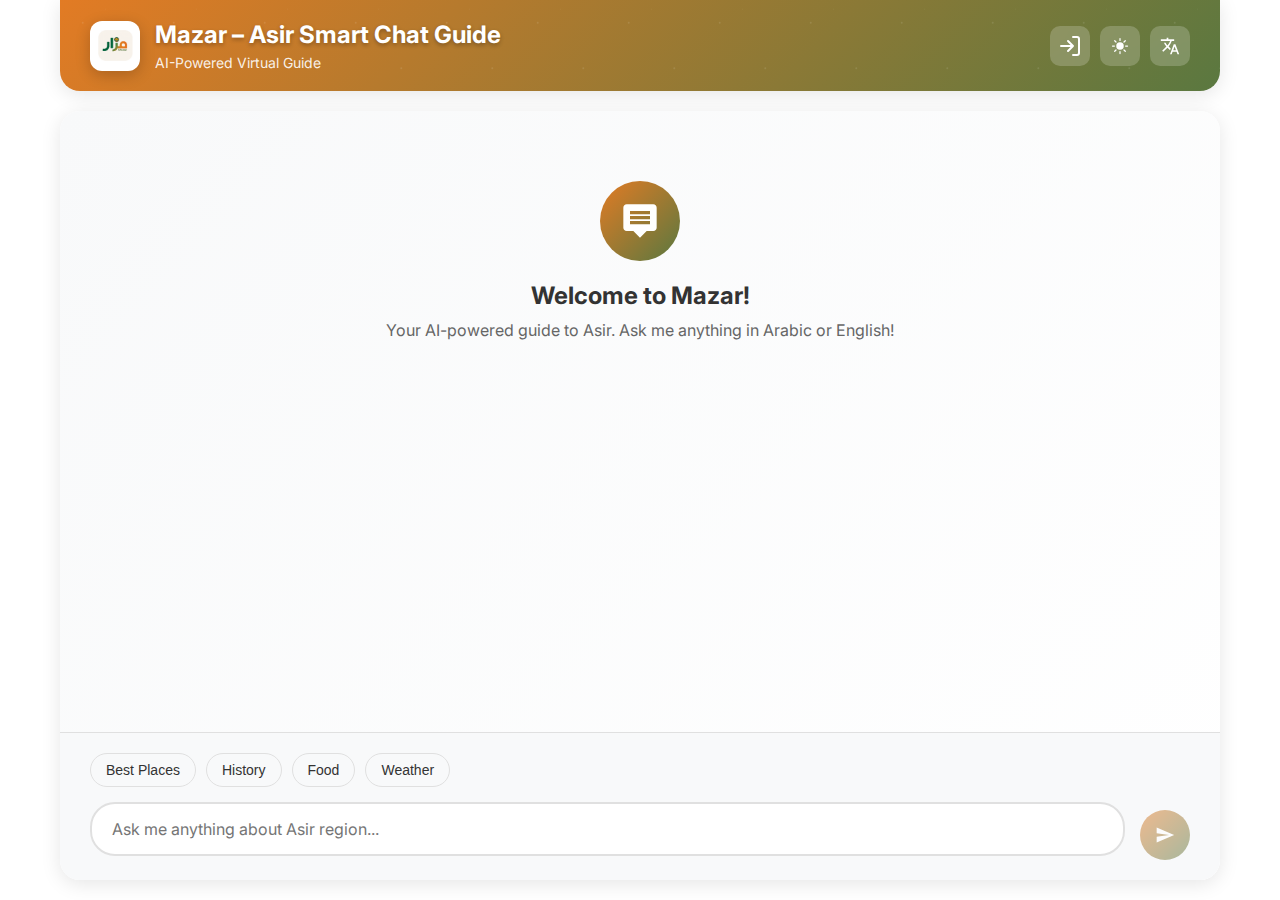
<file: src/pages/app.html>
<!DOCTYPE html>
<html lang="en" dir="ltr">
<head>
  <meta charset="UTF-8">
  <meta name="viewport" content="width=device-width,initial-scale=1">
  <title>Mazar – Asir Smart Chat Guide</title>
  <link href="https://fonts.googleapis.com/css2?family=Inter:wght@300;400;500;600;700&family=Amiri:wght@400;700&display=swap" rel="stylesheet">
  <script src="https://js.puter.com/v2/"></script>
  <style>
    :root {
            --primary-color: #e27b24;
            --secondary-color: #5a7840;
            --bg-light: #ffffff;
            --bg-dark: #1a1a1a;
            --surface-light: #f8f9fa;
            --surface-dark: #2d2d2d;
            --text-light: #333333;
            --text-dark: #ffffff;
            --text-secondary-light: #666666;
            --text-secondary-dark: #cccccc;
            --border-light: #e0e0e0;
            --border-dark: #404040;
            --shadow-light: 0 4px 20px rgba(0, 0, 0, 0.1);
            --shadow-dark: 0 4px 20px rgba(0, 0, 0, 0.3);
            --gradient-primary: linear-gradient(135deg, var(--primary-color), var(--secondary-color));
            --gradient-surface: linear-gradient(135deg, var(--surface-light), #ffffff);
            --gradient-surface-dark: linear-gradient(135deg, var(--surface-dark), #3a3a3a);
        }

        * {
            margin: 0;
            padding: 0;
            box-sizing: border-box;
        }

        body {
            font-family: 'Inter', sans-serif;
            background: var(--bg-light);
            color: var(--text-light);
            transition: all 0.3s ease;
            overflow-x: hidden;
        }

        body.dark {
            background: var(--bg-dark);
            color: var(--text-dark);
        }

        body.rtl {
            direction: rtl;
            font-family: 'Amiri', serif;
        }

        .container {
            max-width: 1200px;
            margin: 0 auto;
            padding: 0 20px;
            height: 100vh;
            display: flex;
            flex-direction: column;
        }

        /* Header */
        .header {
            background: var(--gradient-primary);
            padding: 20px 0;
            box-shadow: var(--shadow-light);
            position: relative;
            overflow: hidden;
        }

        .dark .header {
            box-shadow: var(--shadow-dark);
        }

        .header::before {
            content: '';
            position: absolute;
            top: 0;
            left: 0;
            right: 0;
            bottom: 0;
            background: url('data:image/svg+xml,<svg xmlns="http://www.w3.org/2000/svg" viewBox="0 0 100 100"><defs><pattern id="grain" width="100" height="100" patternUnits="userSpaceOnUse"><circle cx="25" cy="25" r="1" fill="white" opacity="0.1"/><circle cx="75" cy="75" r="1" fill="white" opacity="0.1"/><circle cx="50" cy="10" r="0.5" fill="white" opacity="0.1"/></pattern></defs><rect width="100" height="100" fill="url(%23grain)"/></svg>');
            animation: float 20s ease-in-out infinite;
        }

        @keyframes float {
            0%, 100% { transform: translateY(0px); }
            50% { transform: translateY(-10px); }
        }

        .header-content {
            display: flex;
            align-items: center;
            justify-content: space-between;
            position: relative;
            z-index: 2;
        }

        .logo-section {
            display: flex;
            align-items: center;
            gap: 15px;
        }

        .logo {
            width: 50px;
            height: 50px;
            border-radius: 12px;
            background: white;
            display: flex;
            align-items: center;
            justify-content: center;
            box-shadow: 0 4px 15px rgba(0, 0, 0, 0.2);
            animation: pulse 2s ease-in-out infinite;
        }

        @keyframes pulse {
            0%, 100% { transform: scale(1); }
            50% { transform: scale(1.05); }
        }

        .logo img {
            width: 35px;
            height: 35px;
            object-fit: contain;
        }

        .brand-info h1 {
            color: white;
            font-size: 24px;
            font-weight: 700;
            margin-bottom: 5px;
            text-shadow: 0 2px 4px rgba(0, 0, 0, 0.3);
        }

        .brand-info p {
            color: rgba(255, 255, 255, 0.9);
            font-size: 14px;
            font-weight: 400;
        }

        .controls {
            display: flex;
            gap: 10px;
            align-items: center;
        }

        .control-btn {
            background: rgba(255, 255, 255, 0.2);
            border: none;
            color: white;
            padding: 10px;
            border-radius: 10px;
            cursor: pointer;
            transition: all 0.3s ease;
            backdrop-filter: blur(10px);
            display: flex;
            align-items: center;
            justify-content: center;
        }

        .control-btn:hover {
            background: rgba(255, 255, 255, 0.3);
            transform: translateY(-2px);
        }

        .control-btn svg {
            width: 20px;
            height: 20px;
        }

        /* Chat Container */
        .chat-container {
            flex: 1;
            display: flex;
            flex-direction: column;
            background: var(--gradient-surface);
            margin: 20px 0;
            border-radius: 20px;
            box-shadow: var(--shadow-light);
            overflow: hidden;
            position: relative;
        }

        .dark .chat-container {
            background: var(--gradient-surface-dark);
            box-shadow: var(--shadow-dark);
        }

        .chat-messages {
            flex: 1;
            padding: 30px;
            overflow-y: auto;
            scroll-behavior: smooth;
        }

        .chat-messages::-webkit-scrollbar {
            width: 6px;
        }

        .chat-messages::-webkit-scrollbar-track {
            background: transparent;
        }

        .chat-messages::-webkit-scrollbar-thumb {
            background: var(--primary-color);
            border-radius: 3px;
        }

        .message {
            margin-bottom: 20px;
            animation: slideIn 0.5s ease-out;
        }

        @keyframes slideIn {
            from {
                opacity: 0;
                transform: translateY(20px);
            }
            to {
                opacity: 1;
                transform: translateY(0);
            }
        }

        .message.user {
            display: flex;
            justify-content: flex-end;
        }

        .message.bot {
            display: flex;
            justify-content: flex-start;
        }

        .message-content {
            max-width: 70%;
            padding: 15px 20px;
            border-radius: 20px;
            position: relative;
            word-wrap: break-word;
        }

        .message.user .message-content {
            background: var(--gradient-primary);
            color: white;
            border-bottom-right-radius: 5px;
            box-shadow: 0 4px 15px rgba(226, 123, 36, 0.3);
        }

        .message.bot .message-content {
            background: var(--surface-light);
            color: var(--text-light);
            border-bottom-left-radius: 5px;
            border: 1px solid var(--border-light);
        }

        .dark .message.bot .message-content {
            background: var(--surface-dark);
            color: var(--text-dark);
            border-color: var(--border-dark);
        }

        .welcome-message {
            text-align: center;
            padding: 40px 20px;
            color: var(--text-secondary-light);
        }

        .dark .welcome-message {
            color: var(--text-secondary-dark);
        }

        .welcome-icon {
            width: 80px;
            height: 80px;
            margin: 0 auto 20px;
            background: var(--gradient-primary);
            border-radius: 50%;
            display: flex;
            align-items: center;
            justify-content: center;
            animation: bounce 2s ease-in-out infinite;
        }

        @keyframes bounce {
            0%, 20%, 50%, 80%, 100% { transform: translateY(0); }
            40% { transform: translateY(-10px); }
            60% { transform: translateY(-5px); }
        }

        .welcome-icon svg {
            width: 40px;
            height: 40px;
            color: white;
        }

        .welcome-message h2 {
            font-size: 24px;
            margin-bottom: 10px;
            color: var(--text-light);
        }

        .dark .welcome-message h2 {
            color: var(--text-dark);
        }

        .typing-indicator {
            display: none;
            align-items: center;
            gap: 10px;
            padding: 15px 20px;
            background: var(--surface-light);
            border-radius: 20px;
            border-bottom-left-radius: 5px;
            max-width: 70%;
            border: 1px solid var(--border-light);
        }

        .dark .typing-indicator {
            background: var(--surface-dark);
            border-color: var(--border-dark);
        }

        .typing-dots {
            display: flex;
            gap: 4px;
        }

        .typing-dot {
            width: 8px;
            height: 8px;
            background: var(--primary-color);
            border-radius: 50%;
            animation: typing 1.4s ease-in-out infinite;
        }

        .typing-dot:nth-child(2) {
            animation-delay: 0.2s;
        }

        .typing-dot:nth-child(3) {
            animation-delay: 0.4s;
        }

        @keyframes typing {
            0%, 60%, 100% {
                transform: translateY(0);
                opacity: 0.4;
            }
            30% {
                transform: translateY(-10px);
                opacity: 1;
            }
        }

        /* Input Area */
        .input-area {
            padding: 20px 30px;
            background: var(--surface-light);
            border-top: 1px solid var(--border-light);
        }

        .dark .input-area {
            background: var(--surface-dark);
            border-color: var(--border-dark);
        }

        .input-container {
            display: flex;
            gap: 15px;
            align-items: flex-end;
        }

        .input-wrapper {
            flex: 1;
            position: relative;
        }

        .message-input {
            width: 100%;
            padding: 15px 20px;
            border: 2px solid var(--border-light);
            border-radius: 25px;
            background: var(--bg-light);
            color: var(--text-light);
            font-size: 16px;
            resize: none;
            min-height: 50px;
            max-height: 120px;
            transition: all 0.3s ease;
            font-family: inherit;
        }

        .dark .message-input {
            background: var(--bg-dark);
            color: var(--text-dark);
            border-color: var(--border-dark);
        }

        .message-input:focus {
            outline: none;
            border-color: var(--primary-color);
            box-shadow: 0 0 0 3px rgba(226, 123, 36, 0.1);
        }

        .send-btn {
            background: var(--gradient-primary);
            border: none;
            color: white;
            padding: 15px;
            border-radius: 50%;
            cursor: pointer;
            transition: all 0.3s ease;
            display: flex;
            align-items: center;
            justify-content: center;
            min-width: 50px;
            height: 50px;
        }

        .send-btn:hover {
            transform: translateY(-2px) scale(1.05);
            box-shadow: 0 8px 25px rgba(226, 123, 36, 0.4);
        }

        .send-btn:disabled {
            opacity: 0.5;
            cursor: not-allowed;
            transform: none;
        }

        .send-btn svg {
            width: 20px;
            height: 20px;
        }

        /* Quick Actions */
        .quick-actions {
            display: flex;
            gap: 10px;
            margin-bottom: 15px;
            flex-wrap: wrap;
        }

        .quick-action {
            background: var(--surface-light);
            border: 1px solid var(--border-light);
            color: var(--text-light);
            padding: 8px 15px;
            border-radius: 20px;
            cursor: pointer;
            transition: all 0.3s ease;
            font-size: 14px;
        }

        .dark .quick-action {
            background: var(--surface-dark);
            border-color: var(--border-dark);
            color: var(--text-dark);
        }

        .quick-action:hover {
            background: var(--primary-color);
            color: white;
            transform: translateY(-2px);
        }

        /* Responsive Design */
        @media (max-width: 768px) {
            .container {
                padding: 0 10px;
            }

            .header-content {
                flex-direction: column;
                gap: 15px;
                text-align: center;
            }

            .brand-info h1 {
                font-size: 20px;
            }

            .chat-messages {
                padding: 20px 15px;
            }

            .message-content {
                max-width: 85%;
            }

            .input-area {
                padding: 15px;
            }

            .quick-actions {
                justify-content: center;
            }

            .welcome-message {
                padding: 20px 10px;
            }

            .welcome-icon {
                width: 60px;
                height: 60px;
            }

            .welcome-icon svg {
                width: 30px;
                height: 30px;
            }
        }

        @media (max-width: 480px) {
            .logo-section {
                gap: 10px;
            }

            .logo {
                width: 40px;
                height: 40px;
            }

            .logo img {
                width: 28px;
                height: 28px;
            }

            .brand-info h1 {
                font-size: 18px;
            }

            .brand-info p {
                font-size: 12px;
            }

            .message-content {
                max-width: 90%;
                padding: 12px 16px;
            }

            .input-container {
                gap: 10px;
            }

            .message-input {
                padding: 12px 16px;
                font-size: 14px;
            }

            .send-btn {
                min-width: 45px;
                height: 45px;
                padding: 12px;
            }
        }

        /* Loading Animation */
        .loading {
            display: inline-block;
            width: 20px;
            height: 20px;
            border: 3px solid rgba(255, 255, 255, 0.3);
            border-radius: 50%;
            border-top-color: white;
            animation: spin 1s ease-in-out infinite;
        }

        @keyframes spin {
            to { transform: rotate(360deg); }
        }

        /* Smooth transitions for theme switching */
        * {
            transition: background-color 0.3s ease, color 0.3s ease, border-color 0.3s ease;
        }
    :root {
      --primary-color: #e27b24;
      --secondary-color: #5a7840;
      /* …and so on… */
    }
    * { margin:0; padding:0; box-sizing:border-box; transition: background-color .3s, color .3s, border-color .3s; }
    body { font-family:'Inter',sans-serif; background:var(--bg-light); color:var(--text-light); overflow-x:hidden; }
    body.dark { background:var(--bg-dark); color:var(--text-dark); }
    body.rtl { direction:rtl; font-family:'Amiri',serif; }
    .container { max-width:1200px; margin:0 auto; padding:0 20px; height:100vh; display:flex; flex-direction:column; }
    .header { background:var(--gradient-primary); padding:20px 0; position:relative; overflow:hidden; box-shadow:var(--shadow-light); }
    .dark .header { box-shadow:var(--shadow-dark); }
    .header::before { /* grain overlay */ }
    @keyframes float { /* … */ }
    .header-content { display:flex; align-items:center; justify-content:space-between; z-index:2; position:relative; }
    .logo-section { display:flex; align-items:center; gap:15px; }
    .logo { width:50px; height:50px; background:white; border-radius:12px; display:flex; align-items:center; justify-content:center; box-shadow:0 4px 15px rgba(0,0,0,0.2); animation:pulse 2s ease-in-out infinite; }
    @keyframes pulse { 0%,100%{transform:scale(1);}50%{transform:scale(1.05);} }
    .logo img { width:35px; height:35px; }
    .brand-info h1 { color:white; font-size:24px; font-weight:700; text-shadow:0 2px 4px rgba(0,0,0,0.3); }
    .brand-info p { color:rgba(255,255,255,0.9); font-size:14px; }
    .controls { display:flex; gap:10px; }
    .control-btn { background:rgba(255,255,255,0.2); border:none; color:white; padding:10px; border-radius:10px; cursor:pointer; backdrop-filter:blur(10px); display:flex; align-items:center; justify-content:center; transition:all .3s; }
    .control-btn:hover { background:rgba(255,255,255,0.3); transform:translateY(-2px); }
    .control-btn svg { width:20px; height:20px; }

    .chat-container { flex:1; display:flex; flex-direction:column; background:var(--gradient-surface); margin:20px 0; border-radius:20px; box-shadow:var(--shadow-light); overflow:hidden; }
    .dark .chat-container { background:var(--gradient-surface-dark); box-shadow:var(--shadow-dark); }
    .chat-messages { flex:1; padding:30px; overflow-y:auto; scroll-behavior:smooth; }
    .chat-messages::-webkit-scrollbar { width:6px; }
    .chat-messages::-webkit-scrollbar-thumb { background:var(--primary-color); border-radius:3px; }
    .message { margin-bottom:20px; animation:slideIn .5s ease-out; display:flex; }
    @keyframes slideIn { from{opacity:0;transform:translateY(20px);} to{opacity:1;transform:translateY(0);} }
    .message.user { justify-content:flex-end; }
    .message.bot { justify-content:flex-start; }
    .message-content { max-width:70%; padding:15px 20px; border-radius:20px; word-wrap:break-word; }
    .message.user .message-content { background:var(--gradient-primary); color:white; border-bottom-right-radius:5px; box-shadow:0 4px 15px rgba(226,123,36,0.3); }
    .message.bot .message-content { background:var(--surface-light); color:var(--text-light); border:1px solid var(--border-light); border-bottom-left-radius:5px; }
    .dark .message.bot .message-content { background:var(--surface-dark); color:var(--text-dark); border-color:var(--border-dark); }

    .welcome-message { text-align:center; padding:40px 20px; color:var(--text-secondary-light); }
    .dark .welcome-message { color:var(--text-secondary-dark); }
    .welcome-icon { width:80px; height:80px; margin:0 auto 20px; background:var(--gradient-primary); border-radius:50%; display:flex; align-items:center; justify-content:center; animation:bounce 2s ease-in-out infinite; }
    @keyframes bounce { 0%,20%,50%,80%,100%{transform:translateY(0);}40%{transform:translateY(-10px);}60%{transform:translateY(-5px);} }
    .typing-indicator { display:none; align-items:center; gap:10px; padding:15px 20px; background:var(--surface-light); border-radius:20px; border:1px solid var(--border-light); }
    .dark .typing-indicator { background:var(--surface-dark); border-color:var(--border-dark); }
    .typing-dots { display:flex; gap:4px; }
    .typing-dot { width:8px; height:8px; background:var(--primary-color); border-radius:50%; animation:typing 1.4s infinite ease-in-out; }
    .typing-dot:nth-child(2){animation-delay:.2s;} .typing-dot:nth-child(3){animation-delay:.4s;}
    @keyframes typing {0%,60%,100%{transform:translateY(0);opacity:.4;}30%{transform:translateY(-10px);opacity:1;}}

    .input-area { padding:20px 30px; background:var(--surface-light); border-top:1px solid var(--border-light); }
    .dark .input-area{background:var(--surface-dark);border-color:var(--border-dark);}
    .quick-actions{display:flex;gap:10px;margin-bottom:15px;flex-wrap:wrap;}
    .quick-action{background:var(--surface-light);border:1px solid var(--border-light);color:var(--text-light);padding:8px 15px;border-radius:20px;cursor:pointer;transition:all .3s;font-size:14px;}
    .dark .quick-action{background:var(--surface-dark);border-color:var(--border-dark);color:var(--text-dark);}
    .quick-action:hover{background:var(--primary-color);color:white;transform:translateY(-2px);}

    .input-container{display:flex;gap:15px;align-items:flex-end;}
    .input-wrapper{flex:1;}
    .message-input{width:100%;padding:15px 20px;border:2px solid var(--border-light);border-radius:25px;background:var(--bg-light);color:var(--text-light);font-size:16px;resize:none;min-height:50px;max-height:120px;font-family:inherit;transition:all .3s;}
    .dark .message-input{background:var(--bg-dark);color:var(--text-dark);border-color:var(--border-dark);}
    .message-input:focus{outline:none;border-color:var(--primary-color);box-shadow:0 0 0 3px rgba(226,123,36,0.1);}

    .send-btn{background:var(--gradient-primary);border:none;color:white;padding:15px;border-radius:50%;cursor:pointer;transition:all .3s;display:flex;align-items:center;justify-content:center;min-width:50px;height:50px;}
    .send-btn:hover{transform:translateY(-2px) scale(1.05);box-shadow:0 8px 25px rgba(226,123,36,0.4);}
    .send-btn:disabled{opacity:.5;cursor:not-allowed;transform:none;}

    @media(max-width:768px){.header-content{flex-direction:column;gap:15px;text-align:center;}}
    @media(max-width:480px){.logo{width:40px;height:40px;} .message-content{max-width:90%;padding:12px 16px;}}
 







/* make the login button square and center its SVG */
#sign-in-btn {
  width: 40px;
  height: 40px;
  padding: 0;           /* remove extra padding */
  display: flex;        /* center the icon */
  align-items: center;
  justify-content: center;
}

/* size the SVG and give it a crisp white stroke */
#sign-in-btn svg {
  width: 24px;
  height: 24px;
  stroke: #fff;
}

/* on hover, invert to primary color stroke */
#sign-in-btn:hover svg {
  stroke: var(--primary-color);
}




/* keep header inside the container and push content in */
.header {
  /* tighten up horizontal padding */
  padding: 20px 30px;
  /* round the left & right ends */
  border-radius: 0 0 20px 20px;
  overflow: hidden;  /* clip the grain overlay to the rounded corners */
}

/* constrain the inner flex to your max width and center it */
.header-content {
  max-width: 1200px;
  margin: 0 auto;
}

/* ensure the top‐level container doesn’t accidentally cut off */
.container {
  padding-top: 0;  /* if you had extra top spacing, you can remove it */
  padding-left: 20px;
  padding-right: 20px;
}

</style>
</head>
<body>
  <div class="container">
    <!-- Header -->
    <header class="header">
      <div class="header-content">
        <div class="logo-section">
          <div class="logo">
            <img src="ezgif.com-crop (1).png" alt="Mazar Logo">
          </div>
          <div class="brand-info">
            <h1 id="app-title">Mazar – Asir Smart Chat Guide</h1>
            <p id="app-subtitle">AI-Powered Virtual Guide</p>
          </div>
        </div>
        <div class="controls">
          <!-- Sign-In Button in Navbar -->
       <button id="sign-in-btn" class="control-btn" title="Sign in with Puter">
  <svg xmlns="http://www.w3.org/2000/svg" fill="none"
       viewBox="0 0 24 24" stroke="currentColor">
    <path stroke-linecap="round" stroke-linejoin="round" stroke-width="2"
      d="M15 3h4a2 2 0 012 2v14a2 2 0 01-2 2h-4" />
    <path stroke-linecap="round" stroke-linejoin="round" stroke-width="2"
      d="M10 17l5-5-5-5M15 12H3" />
  </svg>
</button>


  
          <!-- Theme Toggle -->
          <button class="control-btn" id="theme-toggle" title="Toggle Theme">
            <svg id="theme-icon" fill="currentColor" viewBox="0 0 24 24">
              <path d="M12 2.25a.75.75 0 01.75.75v2.25a.75.75 0 01-1.5 0V3a.75.75 0 01.75-.75zM7.5 12a4.5 4.5 0 119 0 4.5 4.5 0 01-9 0zM18.894 6.166a.75.75 0 00-1.06-1.06l-1.591 1.59a.75.75 0 101.06 1.061l1.591-1.59zM21.75 12a.75.75 0 01-.75.75h-2.25a.75.75 0 010-1.5H21a.75.75 0 01.75.75zM17.834 18.894a.75.75 0 001.06-1.06l-1.59-1.591a.75.75 0 10-1.061 1.06l1.59 1.591zM12 18a.75.75 0 01.75.75V21a.75.75 0 01-1.5 0v-2.25A.75.75 0 0112 18zM7.758 17.303a.75.75 0 00-1.061-1.06l-1.591 1.59a.75.75 0 001.06 1.061l1.591-1.59zM6 12a.75.75 0 01-.75.75H3a.75.75 0 010-1.5h2.25A.75.75 0 016 12zM6.697 7.757a.75.75 0 001.06-1.06l-1.59-1.591a.75.75 0 00-1.061 1.06l1.59 1.591z"/>
            </svg>
          </button>
          <!-- Language Toggle -->
          <button class="control-btn" id="lang-toggle" title="Toggle Language">
            <svg fill="currentColor" viewBox="0 0 24 24">
              <path d="M12.87 15.07l-2.54-2.51.03-.03c1.74-1.94 2.98-4.17 3.71-6.53H17V4h-7V2H8v2H1v1.99h11.17C11.5 7.92 10.44 9.75 9 11.35 8.07 10.32 7.3 9.19 6.69 8h-2c.73 1.63 1.73 3.17 2.98 4.56l-5.09 5.02L4 19l5-5 3.11 3.11.76-2.04zM18.5 10h-2L12 22h2l1.12-3h4.75L21 22h2l-4.5-12zm-2.62 7l1.62-4.33L19.12 17h-3.24z"/>
            </svg>
          </button>
        </div>
      </div>
    </header>

    <!-- Chat -->
    <div class="chat-container hidden" id="chat-container">
      <div class="chat-messages" id="chat-messages">
        <div class="welcome-message">
          <div class="welcome-icon">
            <svg fill="currentColor" viewBox="0 0 24 24">
              <path d="M20 2H4c-1.1 0-2 .9-2 2v12c0 1.1.9 2 2 2h4l4 4 4-4h4c1.1 0 2-.9 2-2V4c0-1.1-.9-2-2-2zm-2 12H6v-2h12v2zm0-3H6V9h12v2zm0-3H6V6h12v2z"/>
            </svg>
          </div>
          <h2 id="welcome-title">Welcome to Mazar!</h2>
          <p id="welcome-text">Your AI-powered guide to Asir. Ask me anything in Arabic or English!</p>
        </div>
        <div class="typing-indicator" id="typing-indicator">
          <div class="typing-dots">
            <div class="typing-dot"></div>
            <div class="typing-dot"></div>
            <div class="typing-dot"></div>
          </div>
          <span id="typing-text">Mazar is typing...</span>
        </div>
      </div>

      <div class="input-area">
        <div class="quick-actions" id="quick-actions">
          <button class="quick-action" data-text="What are the best places to visit in Asir?">Best Places</button>
          <button class="quick-action" data-text="Tell me about Asir's history">History</button>
          <button class="quick-action" data-text="Local food recommendations">Food</button>
          <button class="quick-action" data-text="Weather information">Weather</button>
        </div>
        <div class="input-container">
          <div class="input-wrapper">
            <textarea id="message-input" class="message-input" placeholder="Ask me anything about Asir region..." rows="1" disabled></textarea>
          </div>
          <button id="send-btn" class="send-btn" disabled>
            <svg fill="currentColor" viewBox="0 0 24 24">
              <path d="M2.01 21L23 12 2.01 3 2 10l15 2-15 2z"/>
            </svg>
          </button>
        </div>
      </div>
    </div>
  </div>

  <script>
    let isDark = false, lang = 'en';
    const body = document.body;
    const signInBtn = document.getElementById('sign-in-btn');
    const chatContainer = document.getElementById('chat-container');
    const chatMessages = document.getElementById('chat-messages');
    const typingIndicator = document.getElementById('typing-indicator');
    const messageInput = document.getElementById('message-input');
    const sendBtn = document.getElementById('send-btn');
    const themeToggle = document.getElementById('theme-toggle');
    const langToggle = document.getElementById('lang-toggle');
    const quickActions = document.getElementById('quick-actions');

    const translations = {
      en: {
        appTitle: "Mazar – Asir Smart Chat Guide",
        appSubtitle: "AI-Powered Virtual Guide",
        welcomeTitle: "Welcome to Mazar!",
        welcomeText: "Your AI-powered guide to Asir. Ask me anything in Arabic or English!",
        placeholder: "Ask me anything about Asir region...",
        typingText: "Mazar is typing...",
        quickActions: [
          { label: "Best Places", text: "What are the best places to visit in Asir?" },
          { label: "History", text: "Tell me about Asir's history" },
          { label: "Food", text: "Local food recommendations" },
          { label: "Weather", text: "Weather information" }
        ]
      },
      ar: {
        appTitle: "مزار – دليل عسير الذكي",
        appSubtitle: "دليل افتراضي مدعوم بالذكاء الاصطناعي",
        welcomeTitle: "مرحباً بك في مزار!",
        welcomeText: "دليلك المدعوم بالذكاء الاصطناعي لمنطقة عسير. اسألني بأي لغة!",
        placeholder: "اسألني أي شيء عن منطقة عسير...",
        typingText: "مزار يكتب...",
        quickActions: [
          { label: "أفضل الأماكن", text: "ما هي أفضل الأماكن للزيارة في عسير؟" },
          { label: "التاريخ", text: "أخبرني عن تاريخ عسير" },
          { label: "الطعام", text: "توصيات الطعام المحلي" },
          { label: "الطقس", text: "معلومات الطقس" }
        ]
      }
    };

    // Override print to move typing indicator below last user msg
    puter.print = msg => {
      let text = typeof msg === 'string'
        ? msg
        : msg.message?.content
          ? msg.message.content
          : msg.text
            ? msg.text
            : JSON.stringify(msg);
      // hide typing indicator
      typingIndicator.style.display = 'none';
      sendBtn.disabled = false;
      // append bot response
      const botDiv = document.createElement('div');
      botDiv.className = 'message bot';
      botDiv.innerHTML = `<div class="message-content">${text.replace(/\n/g,'<br/>')}</div>`;
      chatMessages.appendChild(botDiv);
      scrollBottom();
    };

    // Sign in
    signInBtn.onclick = async () => {
      signInBtn.disabled = true;
      signInBtn.innerHTML = 'Signing in…';
      await puter.auth.signIn();
      signInBtn.style.display = 'none';
      chatContainer.classList.remove('hidden');
      messageInput.disabled = false;
      sendBtn.disabled = false;
      puter.print('✅ Signed in! How can I assist you with Asir?');
    };

    // Theme toggle
    themeToggle.onclick = () => {
      isDark = !isDark;
      body.classList.toggle('dark', isDark);
    };

    // Language toggle
    langToggle.onclick = () => {
      lang = lang === 'en' ? 'ar' : 'en';
      const t = translations[lang];
      document.getElementById('app-title').textContent = t.appTitle;
      document.getElementById('app-subtitle').textContent = t.appSubtitle;
      document.getElementById('welcome-title').textContent = t.welcomeTitle;
      document.getElementById('welcome-text').textContent = t.welcomeText;
      messageInput.placeholder = t.placeholder;
      document.getElementById('typing-text').textContent = t.typingText;
      body.classList.toggle('rtl', lang === 'ar');
      t.quickActions.forEach((qa,i) => {
        const btn = quickActions.children[i];
        btn.textContent = qa.label;
        btn.dataset.text = qa.text;
      });
    };

    // Quick-action
    quickActions.onclick = e => {
      if (!e.target.classList.contains('quick-action')) return;
      messageInput.value = e.target.dataset.text;
      sendBtn.click();
    };

    // Auto-resize & Enter
    messageInput.oninput = () => {
      messageInput.style.height = 'auto';
      messageInput.style.height = Math.min(messageInput.scrollHeight,120)+'px';
    };
    messageInput.onkeypress = e => {
      if (e.key === 'Enter' && !e.shiftKey) {
        e.preventDefault();
        sendBtn.click();
      }
    };

    // Send
    sendBtn.onclick = async () => {
      const text = messageInput.value.trim();
      if (!text) return;
      // user message
      const userDiv = document.createElement('div');
      userDiv.className = 'message user';
      userDiv.innerHTML = `<div class="message-content">${text}</div>`;
      chatMessages.appendChild(userDiv);
      scrollBottom();
      messageInput.value = '';
      messageInput.style.height = 'auto';
      // show typing indicator immediately below
      typingIndicator.style.display = 'flex';
      chatMessages.appendChild(typingIndicator);
      sendBtn.disabled = true;
      try {
        const resp = await puter.ai.chat(text);
        puter.print(resp);
      } catch(err) {
        typingIndicator.style.display = 'none';
        sendBtn.disabled = false;
        puter.print(`<span style="color:red">Error: ${err.message}</span>`);
      }
    };

    function scrollBottom() {
      setTimeout(() => {
        chatMessages.scrollTop = chatMessages.scrollHeight;
      }, 50);
    }

    // init
    langToggle.click(); langToggle.click();
  </script>
</body>
</html>
</file>
